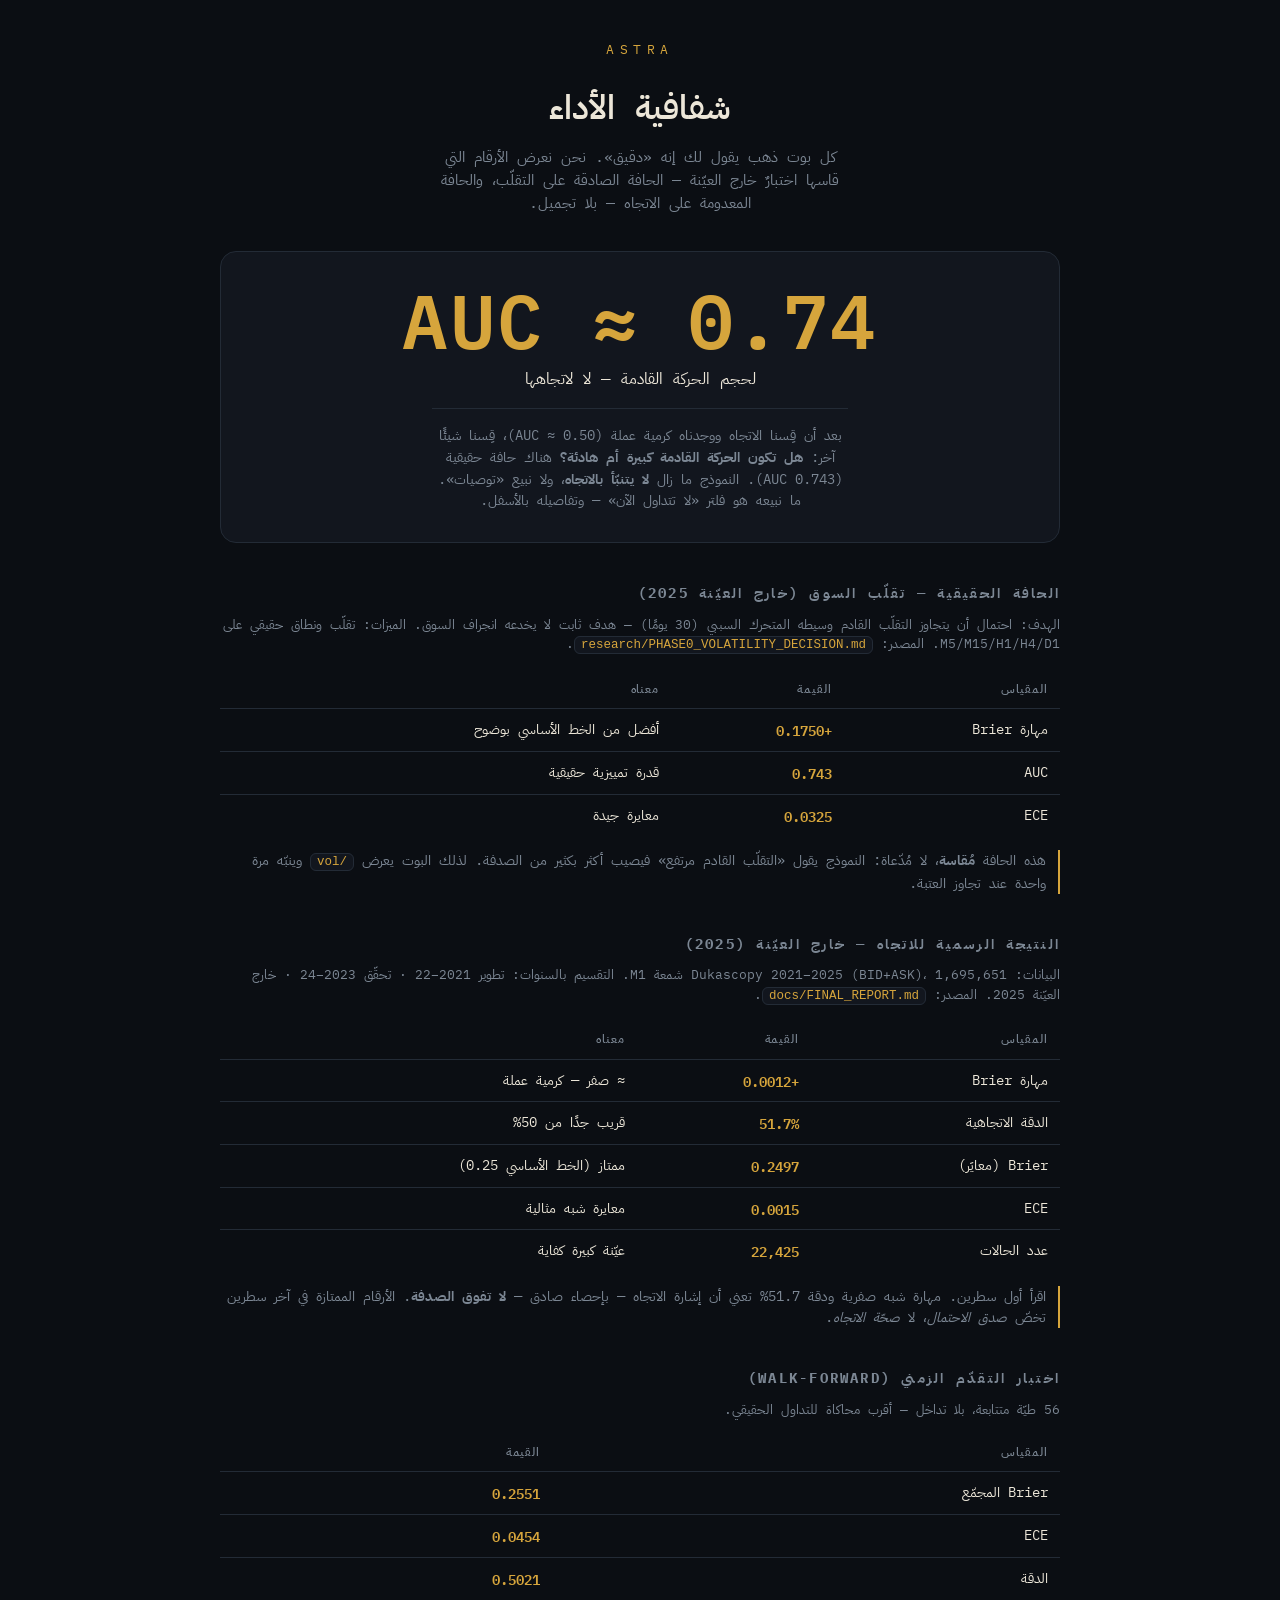
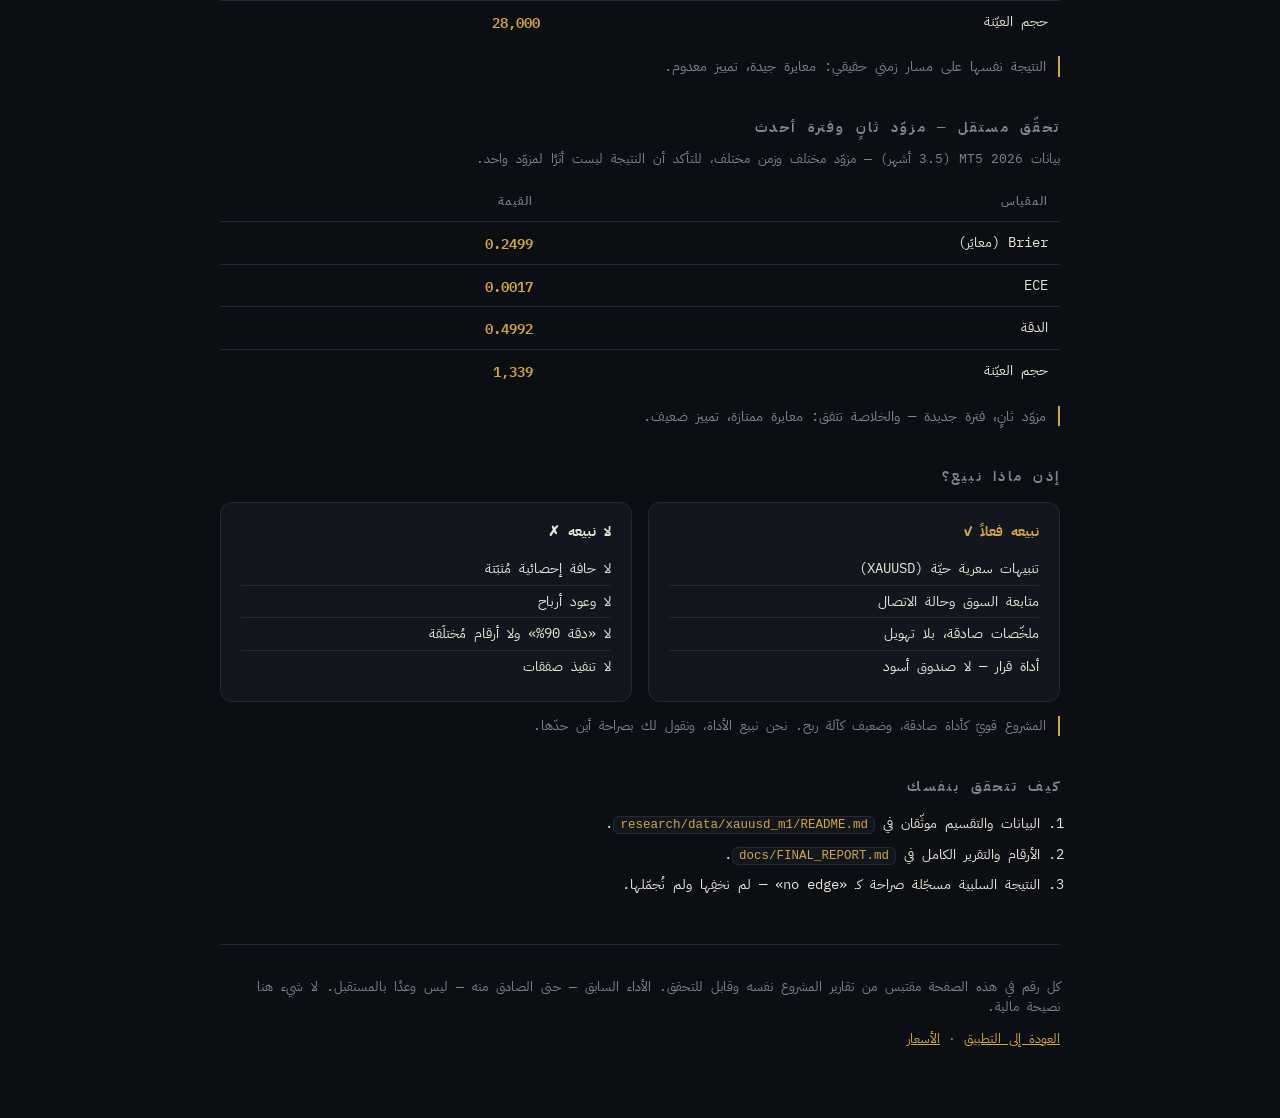
<file: mobile/performance.html>
<!DOCTYPE html>
<html lang="ar" dir="rtl">
<head>
<meta charset="utf-8">
<meta name="viewport" content="width=device-width, initial-scale=1, viewport-fit=cover">
<title>ASTRA — شفافية الأداء</title>
<meta name="description" content="أرقام ASTRA الحقيقية من الاختبار خارج العيّنة: معايرة ممتازة، حافة تنبؤية معدومة. نقولها كما هي.">
<link rel="preconnect" href="https://fonts.googleapis.com">
<link rel="preconnect" href="https://fonts.gstatic.com" crossorigin>
<link rel="stylesheet" href="https://fonts.googleapis.com/css2?family=IBM+Plex+Mono:wght@400;500;600&family=IBM+Plex+Sans+Arabic:wght@400;500;600&display=swap">
<link rel="stylesheet" href="performance.css">
</head>
<body>
<main class="wrap">

  <header class="head">
    <div class="brand">ASTRA</div>
    <h1>شفافية الأداء</h1>
    <p class="lede">
      كل بوت ذهب يقول لك إنه «دقيق». نحن نعرض الأرقام التي قاسها اختبارٌ
      خارج العيّنة — الحافة الصادقة على التقلّب، والحافة المعدومة على الاتجاه —
      بلا تجميل.
    </p>
  </header>

  <section class="verdict">
    <p class="big">AUC ≈ 0.74</p>
    <p class="big-sub">لحجم الحركة القادمة — لا لاتجاهها</p>
    <p class="verdict-note">
      بعد أن قِسنا الاتجاه ووجدناه كرمية عملة (AUC ≈ 0.50)، قِسنا شيئًا آخر:
      <strong>هل تكون الحركة القادمة كبيرة أم هادئة؟</strong> هناك حافة حقيقية
      (AUC 0.743). النموذج ما زال <strong>لا يتنبّأ بالاتجاه</strong>، ولا نبيع
      «توصيات». ما نبيعه هو فلتر «لا تتداول الآن» — وتفاصيله بالأسفل.
    </p>
  </section>

  <section class="results">
    <h2>الحافة الحقيقية — تقلّب السوق (خارج العيّنة 2025)</h2>
    <p class="src">
      الهدف: احتمال أن يتجاوز التقلّب القادم وسيطه المتحرك السببي (30 يومًا) —
      هدف ثابت لا يخدعه انجراف السوق. الميزات: تقلّب ونطاق حقيقي على M5/M15/H1/H4/D1.
      المصدر: <code>research/PHASE0_VOLATILITY_DECISION.md</code>.
    </p>
    <table class="tbl">
      <thead>
        <tr><th>المقياس</th><th>القيمة</th><th>معناه</th></tr>
      </thead>
      <tbody>
        <tr><td>مهارة Brier</td><td class="num">+0.1750</td><td>أفضل من الخط الأساسي بوضوح</td></tr>
        <tr><td>AUC</td><td class="num">0.743</td><td>قدرة تمييزية حقيقية</td></tr>
        <tr><td>ECE</td><td class="num">0.0325</td><td>معايرة جيدة</td></tr>
      </tbody>
    </table>
    <p class="read">
      هذه الحافة <strong>مُقاسة</strong>، لا مُدّعاة: النموذج يقول «التقلّب
      القادم مرتفع» فيصيب أكثر بكثير من الصدفة. لذلك البوت يعرض
      <code>/vol</code> وينبّه مرة واحدة عند تجاوز العتبة.
    </p>
  </section>

  <section class="results">
    <h2>النتيجة الرسمية للاتجاه — خارج العيّنة (2025)</h2>
    <p class="src">
      البيانات: Dukascopy 2021–2025 (BID+ASK)، 1,695,651 شمعة M1.
      التقسيم بالسنوات: تطوير 2021–22 · تحقّق 2023–24 · خارج العيّنة 2025.
      المصدر: <code>docs/FINAL_REPORT.md</code>.
    </p>
    <table class="tbl">
      <thead>
        <tr><th>المقياس</th><th>القيمة</th><th>معناه</th></tr>
      </thead>
      <tbody>
        <tr><td>مهارة Brier</td><td class="num">+0.0012</td><td>≈ صفر — كرمية عملة</td></tr>
        <tr><td>الدقة الاتجاهية</td><td class="num">51.7%</td><td>قريب جدًا من 50%</td></tr>
        <tr><td>Brier (معايَر)</td><td class="num">0.2497</td><td>ممتاز (الخط الأساسي 0.25)</td></tr>
        <tr><td>ECE</td><td class="num">0.0015</td><td>معايرة شبه مثالية</td></tr>
        <tr><td>عدد الحالات</td><td class="num">22,425</td><td>عيّنة كبيرة كفاية</td></tr>
      </tbody>
    </table>
    <p class="read">
      اقرأ أول سطرين. مهارة شبه صفرية ودقة 51.7% تعني أن إشارة الاتجاه — بإحصاء
      صادق — <strong>لا تفوق الصدفة</strong>. الأرقام الممتازة في آخر سطرين
      تخصّ <em>صدق الاحتمال</em>، لا <em>صحّة الاتجاه</em>.
    </p>
  </section>

  <section class="results">
    <h2>اختبار التقدّم الزمني (Walk-forward)</h2>
    <p class="src">56 طيّة متتابعة، بلا تداخل — أقرب محاكاة للتداول الحقيقي.</p>
    <table class="tbl">
      <thead><tr><th>المقياس</th><th>القيمة</th></tr></thead>
      <tbody>
        <tr><td>Brier المجمّع</td><td class="num">0.2551</td></tr>
        <tr><td>ECE</td><td class="num">0.0454</td></tr>
        <tr><td>الدقة</td><td class="num">0.5021</td></tr>
        <tr><td>حجم العيّنة</td><td class="num">28,000</td></tr>
      </tbody>
    </table>
    <p class="read">النتيجة نفسها على مسار زمني حقيقي: معايرة جيدة، تمييز معدوم.</p>
  </section>

  <section class="results">
    <h2>تحقّق مستقل — مزوّد ثانٍ وفترة أحدث</h2>
    <p class="src">
      بيانات MT5 2026 (3.5 أشهر) — مزوّد مختلف وزمن مختلف، للتأكد أن النتيجة
      ليست أثرًا لمزوّد واحد.
    </p>
    <table class="tbl">
      <thead><tr><th>المقياس</th><th>القيمة</th></tr></thead>
      <tbody>
        <tr><td>Brier (معايَر)</td><td class="num">0.2499</td></tr>
        <tr><td>ECE</td><td class="num">0.0017</td></tr>
        <tr><td>الدقة</td><td class="num">0.4992</td></tr>
        <tr><td>حجم العيّنة</td><td class="num">1,339</td></tr>
      </tbody>
    </table>
    <p class="read">مزوّد ثانٍ، فترة جديدة — والخلاصة تتفق: معايرة ممتازة، تمييز ضعيف.</p>
  </section>

  <section class="sell">
    <h2>إذن ماذا نبيع؟</h2>
    <div class="sell-grid">
      <div>
        <h3 class="yes">نبيعه فعلاً ✓</h3>
        <ul>
          <li>تنبيهات سعرية حيّة (XAUUSD)</li>
          <li>متابعة السوق وحالة الاتصال</li>
          <li>ملخّصات صادقة، بلا تهويل</li>
          <li>أداة قرار — لا صندوق أسود</li>
        </ul>
      </div>
      <div>
        <h3 class="no">لا نبيعه ✗</h3>
        <ul>
          <li>لا حافة إحصائية مُثبَتة</li>
          <li>لا وعود أرباح</li>
          <li>لا «دقة 90%» ولا أرقام مُختلَقة</li>
          <li>لا تنفيذ صفقات</li>
        </ul>
      </div>
    </div>
    <p class="sell-note">
      المشروع قويّ كأداة صادقة، وضعيف كآلة ربح. نحن نبيع الأداة، ونقول لك
      بصراحة أين حدّها.
    </p>
  </section>

  <section class="method">
    <h2>كيف تتحقق بنفسك</h2>
    <ol>
      <li>البيانات والتقسيم موثّقان في <code>research/data/xauusd_m1/README.md</code>.</li>
      <li>الأرقام والتقرير الكامل في <code>docs/FINAL_REPORT.md</code>.</li>
      <li>النتيجة السلبية مسجّلة صراحة كـ «no edge» — لم نخفِها ولم نُجمّلها.</li>
    </ol>
  </section>

  <footer class="foot">
    <p>
      كل رقم في هذه الصفحة مقتبس من تقارير المشروع نفسه وقابل للتحقق.
      الأداء السابق — حتى الصادق منه — ليس وعدًا بالمستقبل.
      لا شيء هنا نصيحة مالية.
    </p>
    <p>
      <a href="/">العودة إلى التطبيق</a> ·
      <a href="/pricing.html">الأسعار</a>
    </p>
  </footer>

</main>
</body>
</html>
</file>
<file: mobile/performance.css>
/* ASTRA performance-transparency page — same instrument-panel language as the
   app and the pricing page: deep ink field, engraved gold, monospace telemetry.
   The one big number is deliberately plain: this page is a statement of fact,
   not a sales panel. */

:root {
  --ink: #0B0E13;
  --ink-2: #12161E;
  --edge: #232B36;
  --gold: #D6A53C;
  --paper: #ECE6D8;
  --muted: #7C8794;
  --mono: "IBM Plex Mono", "IBM Plex Sans Arabic", ui-monospace, "SFMono-Regular", Menlo, monospace;
}

* { box-sizing: border-box; }

body {
  margin: 0;
  background: var(--ink);
  color: var(--paper);
  font-family: var(--mono);
  line-height: 1.55;
  -webkit-font-smoothing: antialiased;
}

.wrap { max-width: 880px; margin: 0 auto; padding: 40px 20px 64px; }

.head { text-align: center; margin-bottom: 36px; }
.brand {
  color: var(--gold);
  letter-spacing: 0.42em;
  font-size: 13px;
  text-transform: uppercase;
  margin-bottom: 20px;
}
.head h1 { font-size: clamp(24px, 5vw, 34px); margin: 0 0 12px; font-weight: 600; }
.lede { color: var(--muted); max-width: 48ch; margin: 0 auto; font-size: 15px; }

/* The headline number — big, but not celebratory. */
.verdict {
  text-align: center;
  background: var(--ink-2);
  border: 1px solid var(--edge);
  border-radius: 16px;
  padding: 30px 22px;
}
.big {
  font-size: clamp(44px, 12vw, 76px);
  margin: 0;
  color: var(--gold);
  letter-spacing: 0.02em;
  font-weight: 600;
  line-height: 1;
}
.big-sub { margin: 8px 0 0; color: var(--paper); font-size: 16px; }
.verdict-note {
  margin: 18px auto 0;
  max-width: 52ch;
  color: var(--muted);
  font-size: 14px;
  border-top: 1px solid var(--edge);
  padding-top: 16px;
}

.results, .sell, .method { margin-top: 40px; }
.results h2, .sell h2, .method h2 {
  font-size: 14px; letter-spacing: 0.16em; text-transform: uppercase;
  color: var(--muted); margin: 0 0 10px;
}
.src { color: var(--muted); font-size: 12.5px; margin: 0 0 14px; }

.tbl { width: 100%; border-collapse: collapse; font-size: 14px; }
.tbl th, .tbl td {
  text-align: start;
  padding: 10px 12px;
  border-bottom: 1px solid var(--edge);
}
.tbl th { color: var(--muted); font-weight: 500; font-size: 12px; letter-spacing: 0.08em; }
.tbl td.num { color: var(--gold); font-weight: 600; white-space: nowrap; }
.tbl tr:last-child td { border-bottom: 0; }

.read {
  margin: 14px 0 0;
  color: var(--muted);
  font-size: 13.5px;
  border-inline-start: 2px solid var(--gold);
  padding-inline-start: 12px;
}

.sell-grid { display: grid; grid-template-columns: 1fr; gap: 16px; margin-top: 14px; }
@media (min-width: 640px) { .sell-grid { grid-template-columns: 1fr 1fr; } }
.sell-grid > div {
  background: var(--ink-2);
  border: 1px solid var(--edge);
  border-radius: 12px;
  padding: 18px 20px;
}
.sell h3 { margin: 0 0 10px; font-size: 14px; }
.sell h3.yes { color: var(--gold); }
.sell h3.no { color: var(--paper); }
.sell ul { list-style: none; margin: 0; padding: 0; }
.sell li { padding: 5px 0; font-size: 14px; border-bottom: 1px solid var(--edge); }
.sell li:last-child { border-bottom: 0; }
.sell-note {
  margin-top: 14px; color: var(--muted); font-size: 13px;
  border-inline-start: 2px solid var(--gold); padding-inline-start: 12px;
}

.method ol { padding-inline-start: 20px; }
.method li { margin: 8px 0; font-size: 14px; }

code {
  background: var(--ink-2); border: 1px solid var(--edge);
  padding: 1px 6px; border-radius: 6px; color: var(--gold);
  font-size: 12.5px;
  /* The sources cite repository paths (research/PHASE0_VOLATILITY_DECISION.md)
     — long unbroken tokens with no space to wrap at. Without this they push the
     whole page 8px wider than a 320px phone. */
  overflow-wrap: anywhere; word-break: break-word;
}

.foot {
  margin-top: 48px; border-top: 1px solid var(--edge); padding-top: 20px;
  color: var(--muted); font-size: 12.5px;
}
.foot a { color: var(--gold); }
</file>
